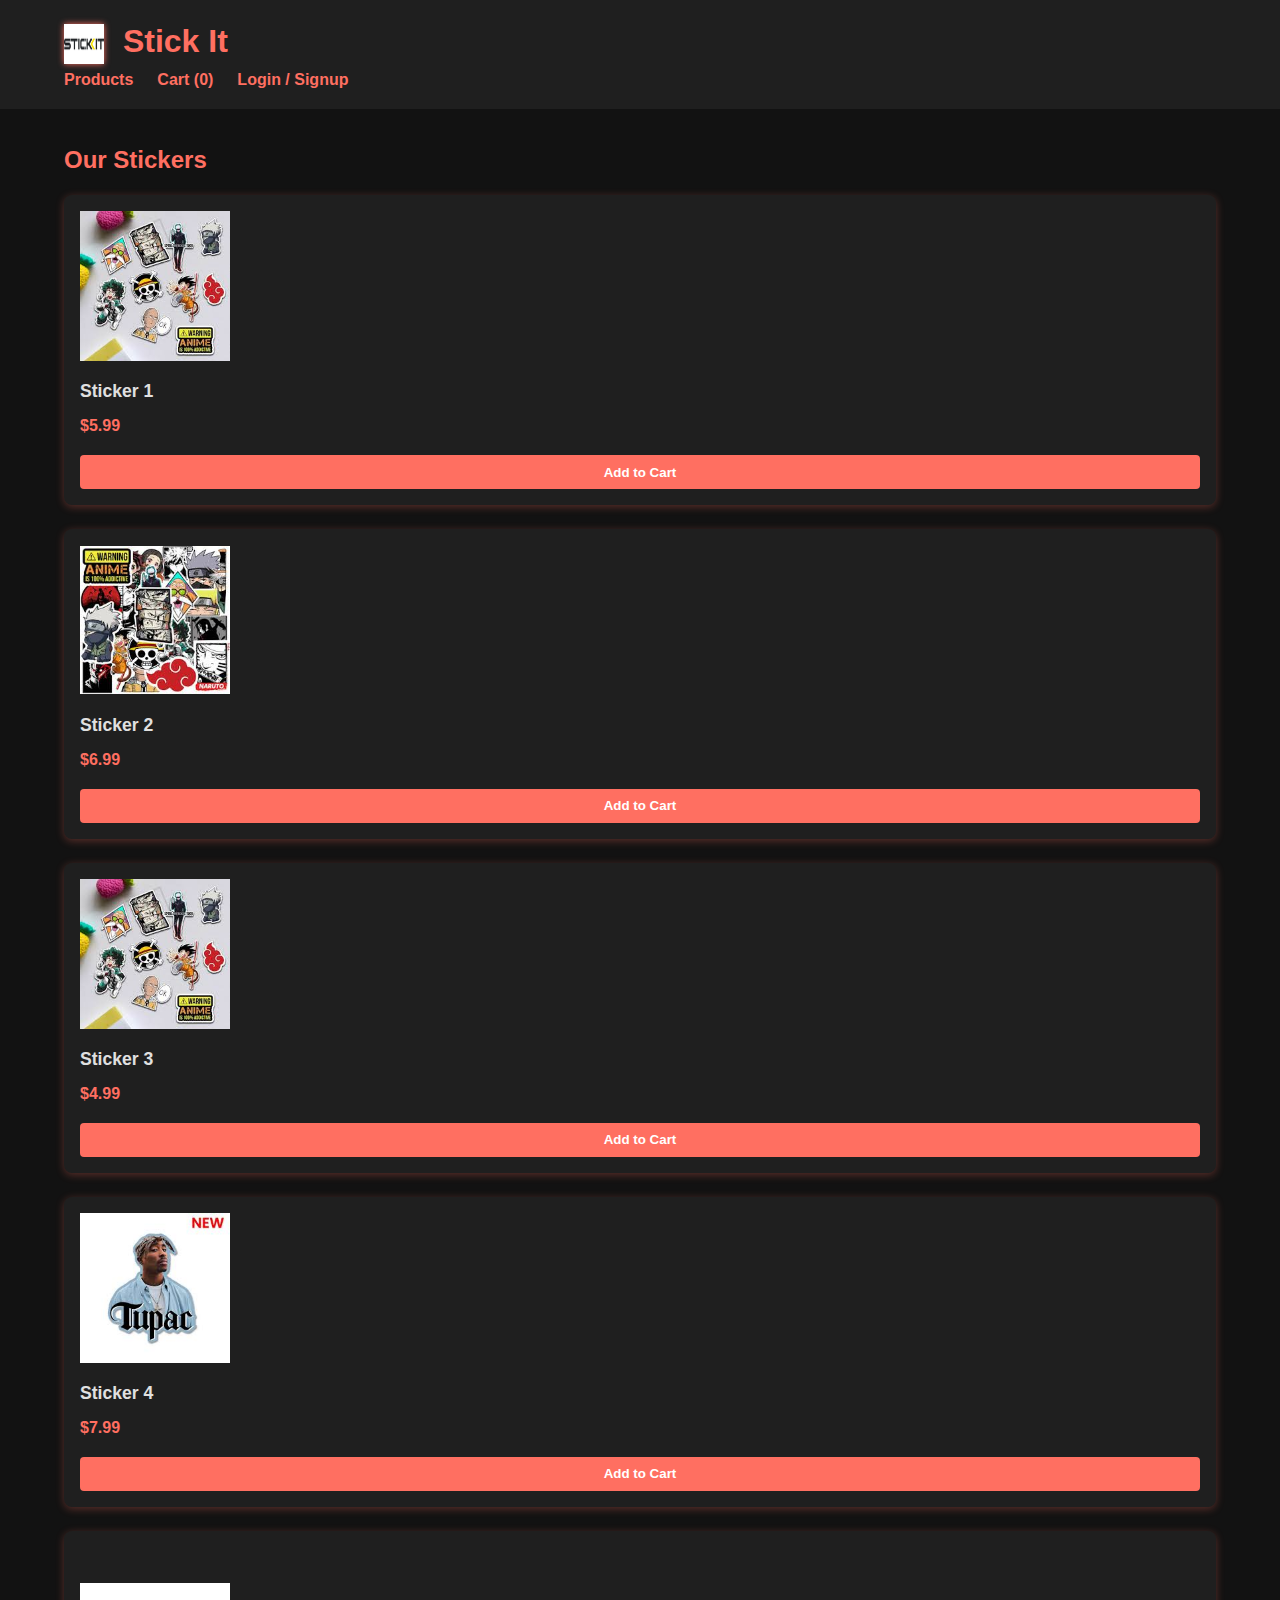
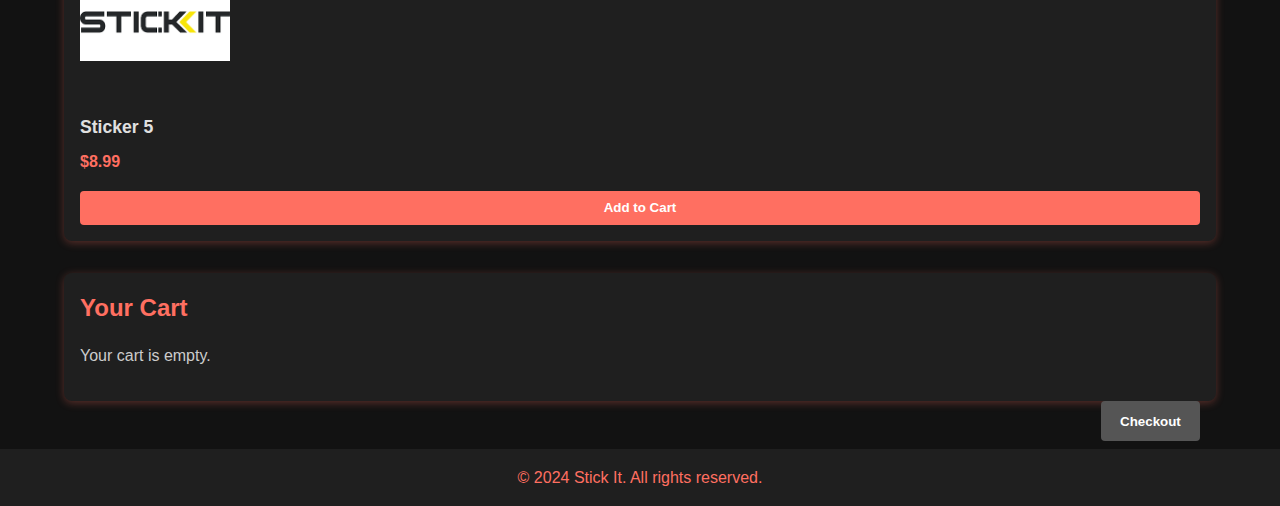
<file: stickit/index.html>
<!DOCTYPE html>
<html lang="en">
<head>
    <meta charset="UTF-8" />
    <meta name="viewport" content="width=device-width, initial-scale=1" />
    <title>Stick It - E-commerce</title>
    <link rel="stylesheet" href="styles.css" />
</head>
<body>
    <header>
        <div class="container">
            <h1 class="logo"><img src="./download (1).png" alt="Logo" class="small-logo" /> Stick It</h1>
            <nav>
                <ul class="nav-links">
                    <li><a href="#products">Products</a></li>
                    <li><a href="#cart">Cart (<span id="cart-count">0</span>)</a></li>
                    <li><a href="#" id="login-link">Login / Signup</a></li>
                </ul>
            </nav>
        </div>
    </header>

    <main>
        <section id="products" class="container">
            <h2>Our Stickers</h2>
            <div class="product-grid" id="product-grid" style="grid-template-columns: 1fr;">
                <!-- Product cards will be dynamically rendered here -->
            </div>
        </section>

        <section id="cart" class="container">
            <h2>Your Cart</h2>
            <div id="cart-items">
                <p>Your cart is empty.</p>
            </div>
            <div id="cart-total" class="cart-total"></div>
            <button id="checkout-btn" class="checkout-btn" disabled>Checkout</button>
        </section>
    </main>

    <!-- Login/Signup Modal -->
    <div id="auth-modal" class="modal">
        <div class="modal-content">
            <span class="close-button" id="modal-close">&times;</span>
            <div class="auth-tabs">
                <button id="login-tab" class="active">Login</button>
                <button id="signup-tab">Sign Up</button>
            </div>
            <form id="login-form" class="auth-form active">
                <h2>Login</h2>
                <label for="login-email">Email</label>
                <input type="email" id="login-email" required />
                <label for="login-password">Password</label>
                <input type="password" id="login-password" required />
                <button type="submit" class="auth-btn">Login</button>
            </form>
            <form id="signup-form" class="auth-form">
                <h2>Sign Up</h2>
                <label for="signup-name">Name</label>
                <input type="text" id="signup-name" required />
                <label for="signup-email">Email</label>
                <input type="email" id="signup-email" required />
                <label for="signup-password">Password</label>
                <input type="password" id="signup-password" required />
                <button type="submit" class="auth-btn">Sign Up</button>
            </form>
        </div>
    </div>

    <footer>
        <div class="container">
            <p>&copy; 2024 Stick It. All rights reserved.</p>
        </div>
    </footer>

    <script src="script.js"></script>
</body>
</html>
</file>
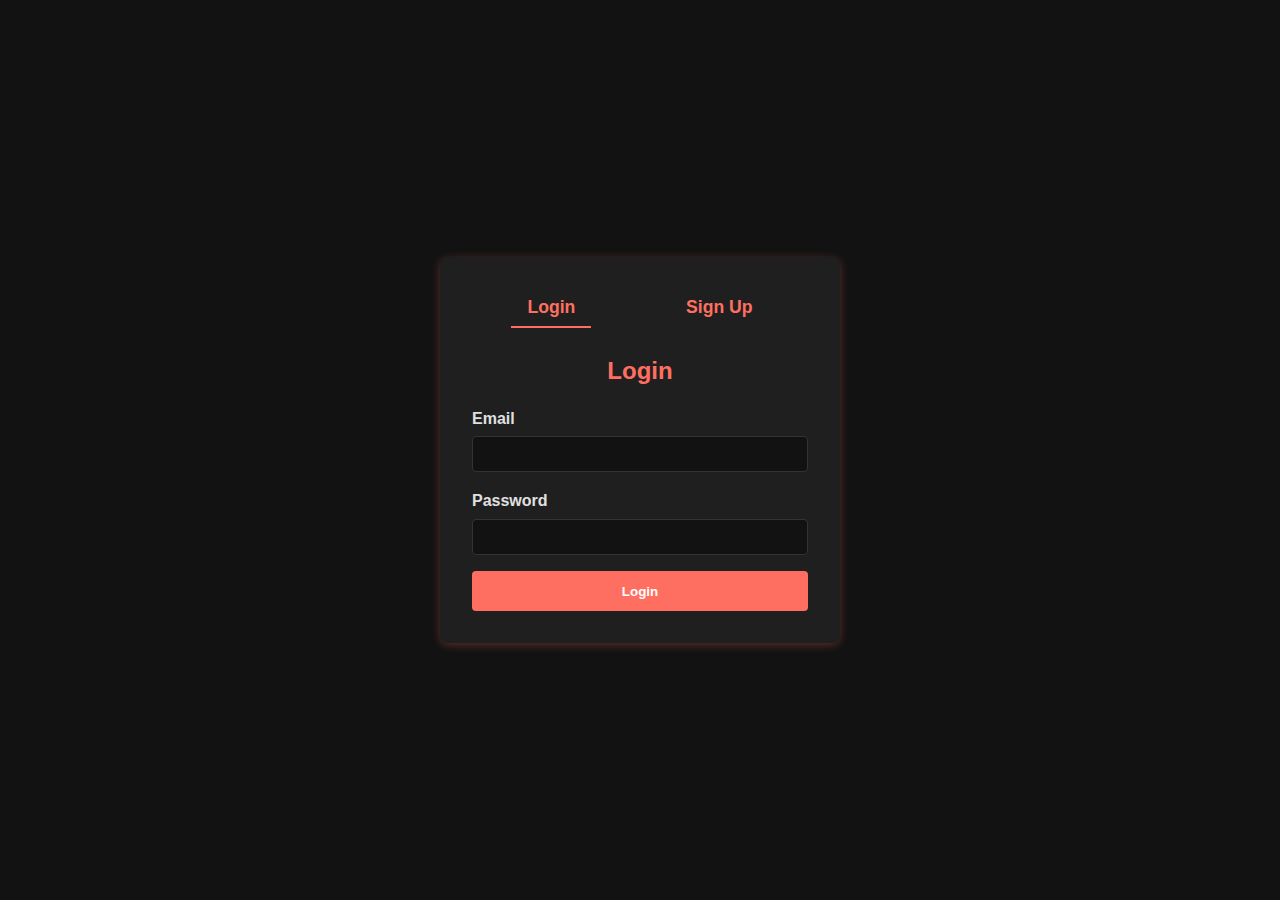
<file: stickit/login.html>
<!DOCTYPE html>
<html lang="en">
<head>
    <meta charset="UTF-8" />
    <meta name="viewport" content="width=device-width, initial-scale=1" />
    <title>Stick It - Login / Signup</title>
    <link rel="stylesheet" href="styles.css" />
</head>
<body>
    <div class="auth-container">
        <div class="auth-box">
            <div class="auth-tabs">
                <button id="login-tab" class="active">Login</button>
                <button id="signup-tab">Sign Up</button>
            </div>
            <form id="login-form" class="auth-form active">
                <h2>Login</h2>
                <label for="login-email">Email</label>
                <input type="email" id="login-email" required />
                <label for="login-password">Password</label>
                <input type="password" id="login-password" required />
                <button type="submit" class="auth-btn">Login</button>
            </form>
            <form id="signup-form" class="auth-form">
                <h2>Sign Up</h2>
                <label for="signup-name">Name</label>
                <input type="text" id="signup-name" required />
                <label for="signup-email">Email</label>
                <input type="email" id="signup-email" required />
                <label for="signup-password">Password</label>
                <input type="password" id="signup-password" required />
                <button type="submit" class="auth-btn">Sign Up</button>
            </form>
        </div>
    </div>
    <script src="script.js"></script>
</body>
</html>
</file>
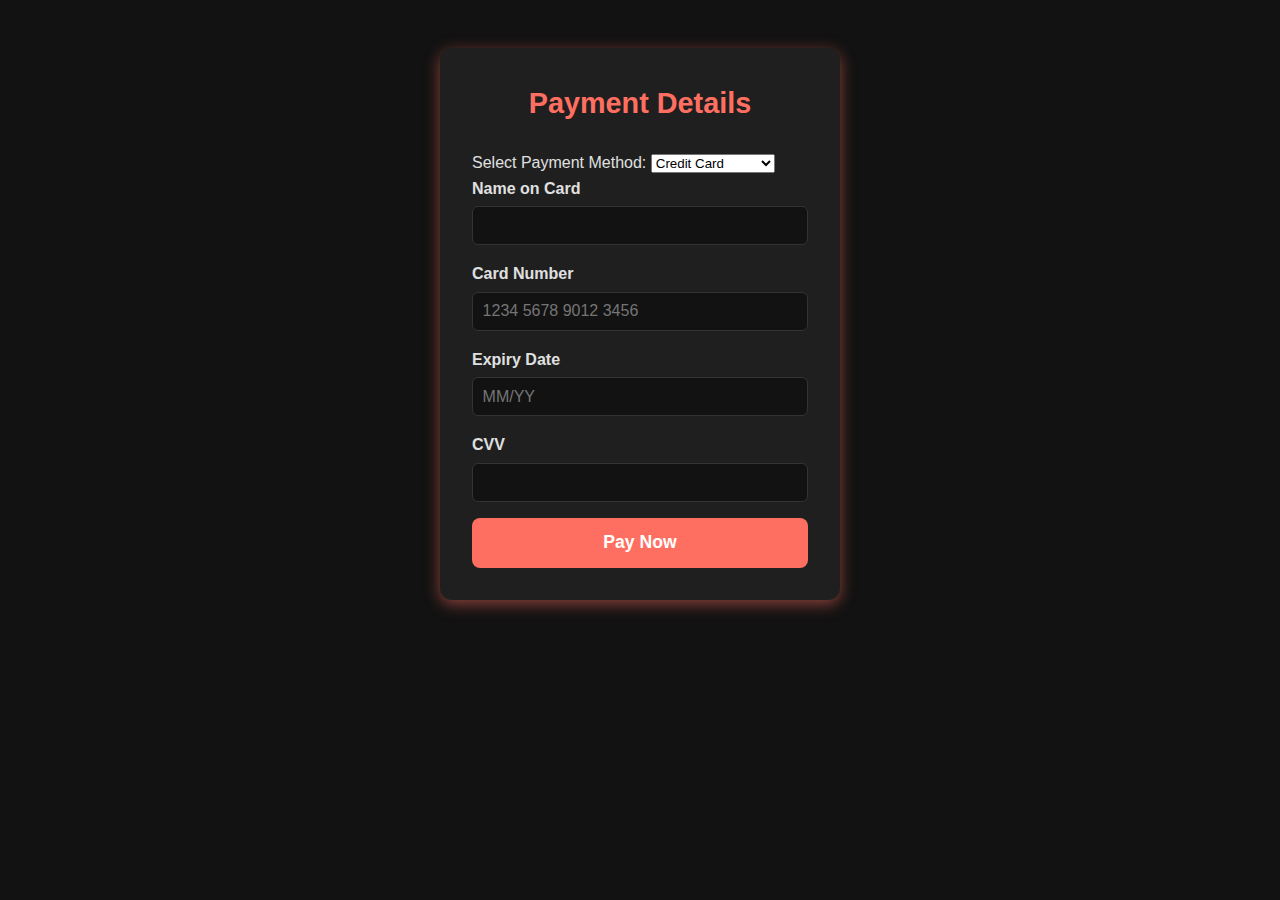
<file: stickit/payment.html>
<!DOCTYPE html>
<html lang="en">
<head>
    <meta charset="UTF-8" />
    <meta name="viewport" content="width=device-width, initial-scale=1" />
    <title>Stick It - Payment</title>
    <link rel="stylesheet" href="styles.css" />
</head>
<body>
    <div class="payment-container">
        <h2>Payment Details</h2>
        <form id="payment-form" class="payment-form">
            <label for="payment-method-select">Select Payment Method:</label>
            <select id="payment-method-select" name="payment-method">
                <option value="credit-card" selected>Credit Card</option>
                <option value="debit-card">Debit Card</option>
                <option value="cash-on-delivery">Cash on Delivery</option>
                <option value="upi">UPI</option>
                <option value="paypal">PayPal</option>
            </select>

            <div id="credit-card-fields" class="payment-fields">
                <label for="card-name">Name on Card</label>
                <input type="text" id="card-name" required />

                <label for="card-number">Card Number</label>
                <input type="text" id="card-number" maxlength="19" placeholder="1234 5678 9012 3456" required />

                <label for="expiry-date">Expiry Date</label>
                <input type="text" id="expiry-date" maxlength="5" placeholder="MM/YY" required />

                <label for="cvv">CVV</label>
                <input type="password" id="cvv" maxlength="4" required />
            </div>

            <div id="debit-card-fields" class="payment-fields" style="display:none;">
                <label for="debit-card-name">Name on Card</label>
                <input type="text" id="debit-card-name" required />

                <label for="debit-card-number">Card Number</label>
                <input type="text" id="debit-card-number" maxlength="19" placeholder="1234 5678 9012 3456" required />

                <label for="debit-expiry-date">Expiry Date</label>
                <input type="text" id="debit-expiry-date" maxlength="5" placeholder="MM/YY" required />

                <label for="debit-cvv">CVV</label>
                <input type="password" id="debit-cvv" maxlength="4" required />
            </div>

            <div id="upi-fields" class="payment-fields" style="display:none;">
                <label for="upi-id">UPI ID</label>
                <input type="text" id="upi-id" placeholder="example@upi" />
            </div>

            <div id="paypal-fields" class="payment-fields" style="display:none;">
                <label for="paypal-email">PayPal Email</label>
                <input type="email" id="paypal-email" placeholder="email@example.com" />
            </div>

            <div id="cod-message" class="payment-fields" style="display:none;">
                <p>Please prepare the exact amount in cash. Our delivery person will collect the payment upon delivery.</p>
            </div>

            <button type="submit" class="pay-btn">Pay Now</button>
        </form>
    </div>

    <script>
        const paymentForm = document.getElementById('payment-form');
        const paymentMethodSelect = document.getElementById('payment-method-select');
        const creditCardFields = document.getElementById('credit-card-fields');
        const debitCardFields = document.getElementById('debit-card-fields');
        const upiFields = document.getElementById('upi-fields');
        const paypalFields = document.getElementById('paypal-fields');
        const codMessage = document.getElementById('cod-message');

        function updatePaymentFields() {
            const selectedMethod = paymentMethodSelect.value;
            creditCardFields.style.display = selectedMethod === 'credit-card' ? 'block' : 'none';
            debitCardFields.style.display = selectedMethod === 'debit-card' ? 'block' : 'none';
            upiFields.style.display = selectedMethod === 'upi' ? 'block' : 'none';
            paypalFields.style.display = selectedMethod === 'paypal' ? 'block' : 'none';
            codMessage.style.display = selectedMethod === 'cash-on-delivery' ? 'block' : 'none';
        }

        paymentMethodSelect.addEventListener('change', updatePaymentFields);

        updatePaymentFields();

        paymentForm.addEventListener('submit', function(e) {
            e.preventDefault();
            alert('Payment successful! Thank you for your purchase.');
            window.location.href = 'index.html';
        });
    </script>
</body>
</html>
</file>
<file: stickit/styles.css>
/* Reset some default styles */
* {
    box-sizing: border-box;
    margin: 0;
    padding: 0;
}

body {
    font-family: 'Segoe UI', Tahoma, Geneva, Verdana, sans-serif;
    background-color: #121212;
    color: #e0e0e0;
    line-height: 1.6;
}

.container {
    width: 90%;
    max-width: 1200px;
    margin: 0 auto;
}

header {
    background-color: #1f1f1f;
    color: #ff6f61;
    padding: 1rem 0;
    margin-bottom: 2rem;
}

.logo {
    font-size: 2rem;
    font-weight: bold;
}

nav ul {
    list-style: none;
    display: flex;
    gap: 1.5rem;
}

nav a {
    color: #ff6f61;
    text-decoration: none;
    font-weight: 600;
    transition: color 0.3s ease;
}

nav a:hover {
    color: #ff9a8a;
}

main h2 {
    margin-bottom: 1rem;
    color: #ff6f61;
}

.product-grid {
    display: grid;
    grid-template-columns: repeat(auto-fit, minmax(220px, 1fr));
    gap: 1.5rem;
}

.product-card {
    background-color: #1f1f1f;
    border-radius: 8px;
    box-shadow: 0 2px 8px rgba(255,111,97,0.3);
    padding: 1rem;
    display: flex;
    flex-direction: column;
    justify-content: space-between;
    transition: transform 0.2s ease;
}

.product-card:hover {
    transform: translateY(-5px);
    box-shadow: 0 4px 12px rgba(255,111,97,0.6);
}

.product-image {
    width: 150px;
    height: 150px;
    object-fit: contain;
    margin-bottom: 1rem;
}

.product-title {
    font-size: 1.1rem;
    font-weight: 600;
    margin-bottom: 0.5rem;
    color: #e0e0e0;
}

.product-price {
    color: #ff6f61;
    font-weight: 700;
    margin-bottom: 1rem;
}

.add-to-cart-btn {
    background-color: #ff6f61;
    color: white;
    border: none;
    padding: 0.6rem;
    border-radius: 4px;
    cursor: pointer;
    font-weight: 600;
    transition: background-color 0.3s ease;
}

.add-to-cart-btn:hover {
    background-color: #e65b50;
}

#cart {
    background-color: #1f1f1f;
    padding: 1rem;
    border-radius: 8px;
    box-shadow: 0 2px 8px rgba(255,111,97,0.3);
    margin-top: 2rem;
}

#cart-items p {
    margin-bottom: 1rem;
    color: #ccc;
}

.cart-item {
    display: flex;
    justify-content: space-between;
    margin-bottom: 0.8rem;
    border-bottom: 1px solid #333;
    padding-bottom: 0.5rem;
}

.cart-item-name {
    font-weight: 600;
    color: #e0e0e0;
}

.cart-item-qty {
    margin: 0 1rem;
    color: #ccc;
}

.cart-item-remove {
    background-color: transparent;
    border: none;
    color: #ff6f61;
    cursor: pointer;
    font-weight: 700;
}

.cart-total {
    font-weight: 700;
    font-size: 1.2rem;
    margin-top: 1rem;
    text-align: right;
    color: #ff6f61;
}

.checkout-btn {
    background-color: #ff6f61;
    color: white;
    border: none;
    padding: 0.8rem 1.2rem;
    border-radius: 4px;
    cursor: pointer;
    font-weight: 700;
    margin-top: 1rem;
    float: right;
}

.checkout-btn:disabled {
    background-color: #555;
    cursor: not-allowed;
}

footer {
    background-color: #1f1f1f;
    color: #ff6f61;
    text-align: center;
    padding: 1rem 0;
    margin-top: 3rem;
}

@media (max-width: 600px) {
    nav ul {
        flex-direction: column;
        gap: 0.8rem;
    }

    .product-grid {
        grid-template-columns: 1fr;
    }

    .checkout-btn {
        width: 100%;
        float: none;
    }
}

/* Login/Signup page styles */
.auth-container {
    display: flex;
    justify-content: center;
    align-items: center;
    min-height: 100vh;
    background-color: #121212;
    padding: 1rem;
}

.auth-box, .modal-content {
    background-color: #1f1f1f;
    padding: 2rem;
    border-radius: 8px;
    width: 100%;
    max-width: 400px;
    box-shadow: 0 2px 10px rgba(255,111,97,0.3);
}

.auth-tabs {
    display: flex;
    justify-content: space-around;
    margin-bottom: 1.5rem;
}

.auth-tabs button {
    background: none;
    border: none;
    color: #ff6f61;
    font-weight: 700;
    font-size: 1.1rem;
    cursor: pointer;
    padding: 0.5rem 1rem;
    border-bottom: 2px solid transparent;
    transition: border-color 0.3s ease;
}

.auth-tabs button.active {
    border-color: #ff6f61;
}

.auth-form {
    display: none;
    flex-direction: column;
}

.auth-form.active {
    display: flex;
}

.auth-form h2 {
    color: #ff6f61;
    margin-bottom: 1rem;
    text-align: center;
}

.auth-form label {
    color: #e0e0e0;
    margin-bottom: 0.3rem;
    font-weight: 600;
}

.auth-form input {
    padding: 0.5rem;
    margin-bottom: 1rem;
    border-radius: 4px;
    border: 1px solid #333;
    background-color: #121212;
    color: #e0e0e0;
    font-size: 1rem;
}

.auth-form input:focus {
    outline: none;
    border-color: #ff6f61;
}

.auth-btn {
    background-color: #ff6f61;
    color: white;
    border: none;
    padding: 0.8rem;
    border-radius: 4px;
    font-weight: 700;
    cursor: pointer;
    transition: background-color 0.3s ease;
}

.auth-btn:hover {
    background-color: #e65b50;
}

/* Modal styles */
.modal {
    display: none; /* Hidden by default */
    position: fixed; /* Stay in place */
    z-index: 1000; /* Sit on top */
    left: 0;
    top: 0;
    width: 100%; /* Full width */
    height: 100%; /* Full height */
    overflow: auto; /* Enable scroll if needed */
    background-color: rgba(0,0,0,0.7); /* Black w/ opacity */
}

.modal-content {
    margin: 10% auto; /* 10% from the top and centered */
    padding: 20px;
    border-radius: 8px;
    width: 90%;
    max-width: 400px;
    background-color: #1f1f1f;
    box-shadow: 0 2px 10px rgba(255,111,97,0.3);
    position: relative;
}

.close-button {
    color: #aaa;
    float: right;
    font-size: 28px;
    font-weight: bold;
    cursor: pointer;
    position: absolute;
    right: 15px;
    top: 10px;
    transition: color 0.3s ease;
}

.close-button:hover,
.close-button:focus {
    color: #ff6f61;
    text-decoration: none;
    cursor: pointer;
}

/* Payment page styles */
.payment-container {
    max-width: 400px;
    margin: 3rem auto;
    background-color: #1f1f1f;
    padding: 2rem;
    border-radius: 12px;
    box-shadow: 0 4px 15px rgba(255, 111, 97, 0.5);
    color: #e0e0e0;
    font-family: 'Segoe UI', Tahoma, Geneva, Verdana, sans-serif;
}

.payment-container h2 {
    text-align: center;
    color: #ff6f61;
    margin-bottom: 1.5rem;
    font-weight: 700;
    font-size: 1.8rem;
}

.payment-methods {
    display: flex;
    justify-content: space-around;
    margin-bottom: 1.5rem;
}

.payment-methods label {
    cursor: pointer;
    font-weight: 600;
    color: #ff6f61;
    user-select: none;
}

.payment-methods input[type="radio"] {
    margin-right: 0.5rem;
    cursor: pointer;
}

.payment-fields label {
    display: block;
    margin-bottom: 0.3rem;
    font-weight: 600;
    color: #e0e0e0;
}

.payment-fields input {
    width: 100%;
    padding: 0.6rem;
    margin-bottom: 1rem;
    border-radius: 6px;
    border: 1px solid #333;
    background-color: #121212;
    color: #e0e0e0;
    font-size: 1rem;
    transition: border-color 0.3s ease;
}

.payment-fields input:focus {
    outline: none;
    border-color: #ff6f61;
}

.pay-btn {
    width: 100%;
    background-color: #ff6f61;
    color: white;
    border: none;
    padding: 0.9rem;
    border-radius: 8px;
    font-weight: 700;
    font-size: 1.1rem;
    cursor: pointer;
    transition: background-color 0.3s ease;
}

.pay-btn:hover {
    background-color: #e65b50;
}

.payment-logo {
    display: block;
    margin: 0 auto 1.5rem auto;
    max-width: 150px;
    filter: drop-shadow(0 0 5px #ff6f61);
}

.small-logo {
    width: 40px;
    height: 40px;
    vertical-align: middle;
    margin-right: 10px;
    filter: drop-shadow(0 0 3px #ff6f61);
}
</file>
